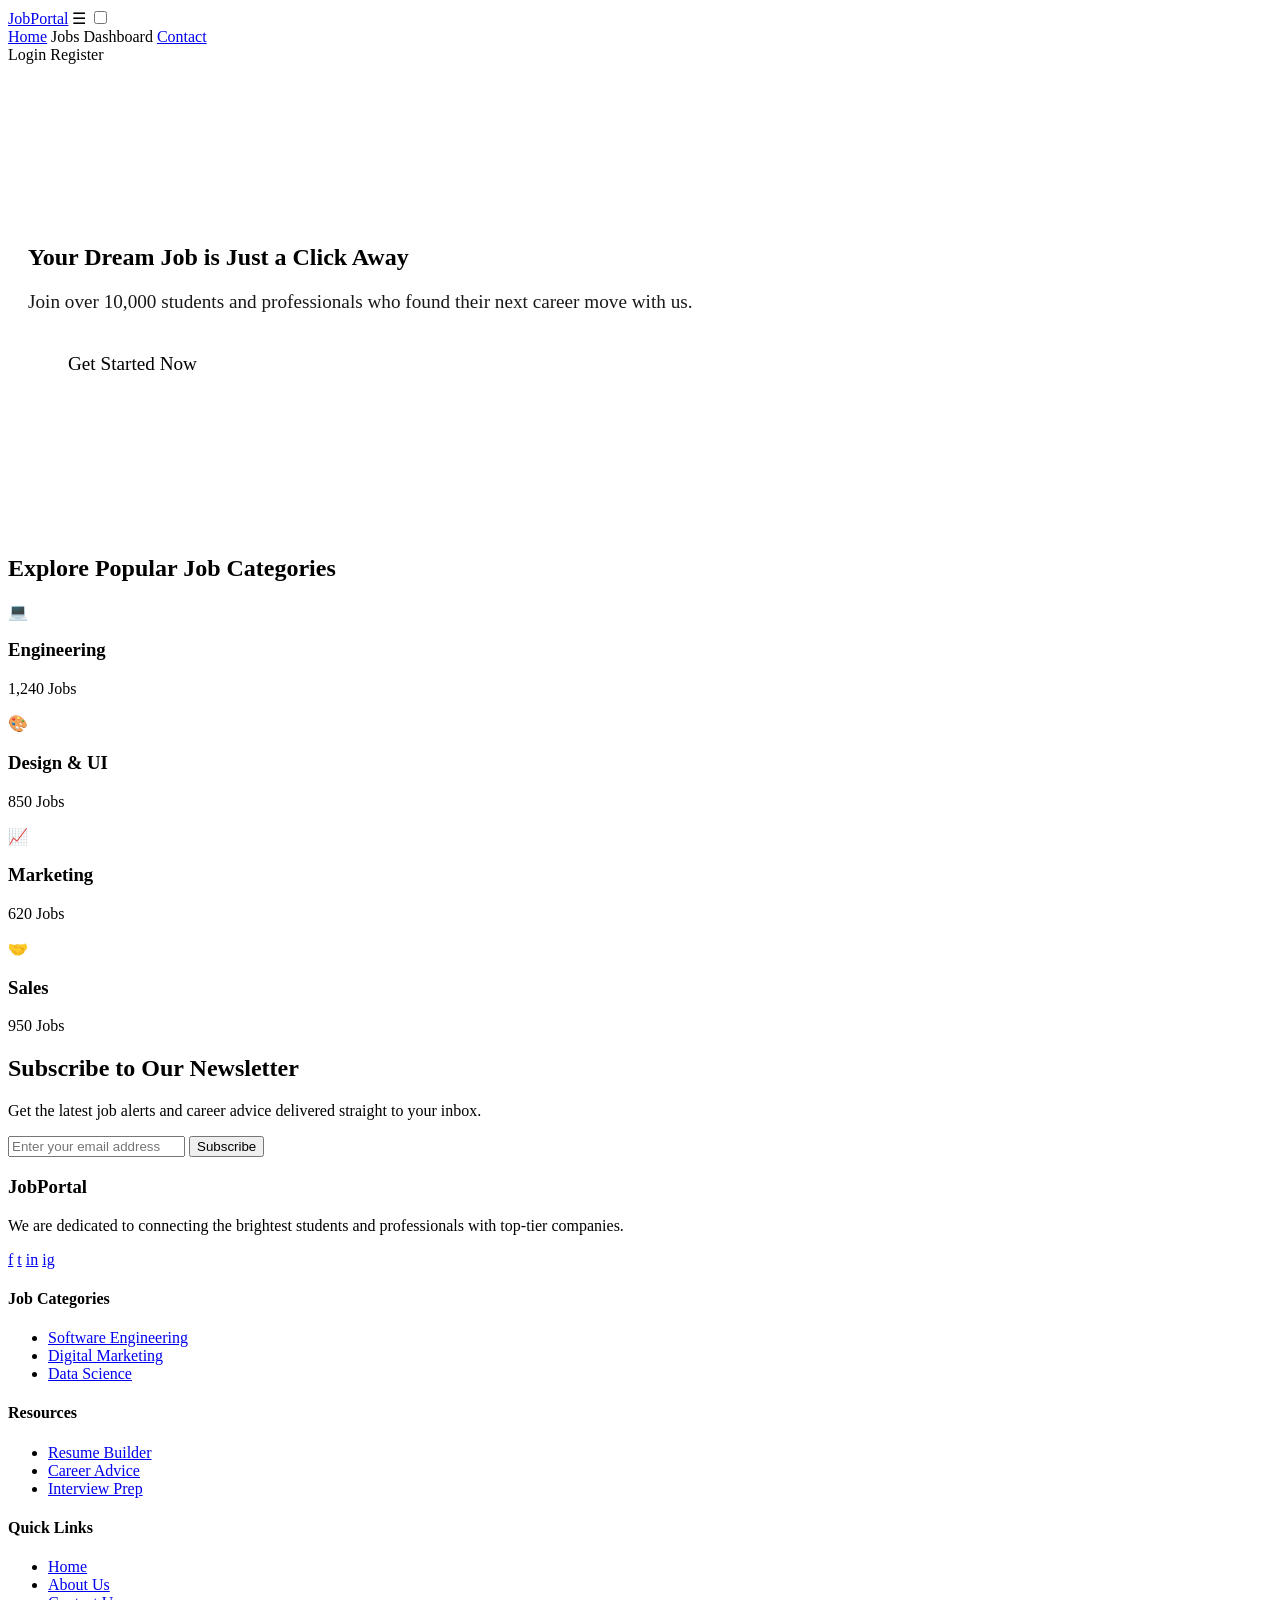
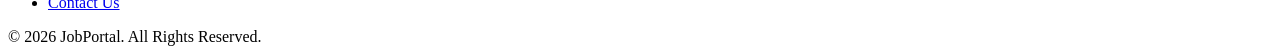
<file: src/main/resources/templates/index.html>
<!DOCTYPE html>
<html xmlns:th="http://www.thymeleaf.org">
<head>
    <title>Job Portal - Home</title>
    <link rel="stylesheet" th:href="@{/css/modern.css}">
    <meta name="viewport" content="width=device-width, initial-scale=1.0">
</head>
<body>
    <!-- NAVBAR -->
    <nav class="navbar">
        <a href="/" class="nav-logo">JobPortal</a>
        
        <label for="menu-toggle" class="menu-toggle-btn">&#9776;</label>
        <input type="checkbox" id="menu-toggle">

        <div class="nav-wrapper">
            <div class="nav-links">
                <a href="/">Home</a>
                <a th:href="@{/login}">Jobs</a>
                <a th:href="@{/student/dashboard}">Dashboard</a>
                <a href="#">Contact</a>
            </div>
            <div class="nav-buttons">
                <a th:href="@{/login}" class="btn-pill btn-login">Login</a>
                <a th:href="@{/register}" class="btn-pill btn-register">Register</a>
            </div>
        </div>
    </nav>

    <!-- HERO SECTION -->
    <section class="hero" style="padding: 160px 20px;">
        <h1>Your Dream Job is Just a <span>Click Away</span></h1>
        <p style="font-size: 1.2rem; margin-bottom: 40px; opacity: 0.9;">Join over 10,000 students and professionals who found their next career move with us.</p>
        <div>
            <a th:href="@{/login}" class="btn-pill btn-register" style="padding: 15px 40px; font-size: 1.2rem;">Get Started Now</a>
        </div>
    </section>

    <!-- JOB CATEGORIES SECTION -->
    <section class="categories-section">
        <h2>Explore Popular Job Categories</h2>
        <div class="categories-grid">
            <a th:href="@{/login}" class="category-card">
                <div class="category-icon">💻</div>
                <h3>Engineering</h3>
                <p>1,240 Jobs</p>
            </a>
            <a th:href="@{/login}" class="category-card">
                <div class="category-icon">🎨</div>
                <h3>Design & UI</h3>
                <p>850 Jobs</p>
            </a>
            <a th:href="@{/login}" class="category-card">
                <div class="category-icon">📈</div>
                <h3>Marketing</h3>
                <p>620 Jobs</p>
            </a>
            <a th:href="@{/login}" class="category-card">
                <div class="category-icon">🤝</div>
                <h3>Sales</h3>
                <p>950 Jobs</p>
            </a>
        </div>
    </section>

    <!-- NEWSLETTER SECTION -->
    <section class="newsletter">
        <h2>Subscribe to Our Newsletter</h2>
        <p>Get the latest job alerts and career advice delivered straight to your inbox.</p>
        <form class="newsletter-form" onsubmit="event.preventDefault(); alert('Successfully Subscribed!');">
            <input type="email" placeholder="Enter your email address" required>
            <button type="submit">Subscribe</button>
        </form>
    </section>

    <!-- FOOTER -->
    <footer class="footer" style="margin-top: 0;">
        <div class="footer-grid">
            <div class="footer-brand">
                <h3>JobPortal</h3>
                <p>We are dedicated to connecting the brightest students and professionals with top-tier companies.</p>
                <div class="social-icons">
                    <a href="#">f</a>
                    <a href="#">t</a>
                    <a href="#">in</a>
                    <a href="#">ig</a>
                </div>
            </div>
            
            <div class="footer-links">
                <h4>Job Categories</h4>
                <ul>
                    <li><a href="#">Software Engineering</a></li>
                    <li><a href="#">Digital Marketing</a></li>
                    <li><a href="#">Data Science</a></li>
                </ul>
            </div>
            
            <div class="footer-links">
                <h4>Resources</h4>
                <ul>
                    <li><a href="#">Resume Builder</a></li>
                    <li><a href="#">Career Advice</a></li>
                    <li><a href="#">Interview Prep</a></li>
                </ul>
            </div>
            
            <div class="footer-links">
                <h4>Quick Links</h4>
                <ul>
                    <li><a href="/">Home</a></li>
                    <li><a href="#">About Us</a></li>
                    <li><a href="#">Contact Us</a></li>
                </ul>
            </div>
        </div>
        <div class="footer-bottom">
            &copy; 2026 JobPortal. All Rights Reserved.
        </div>
    </footer>
</body>
</html>
</file>
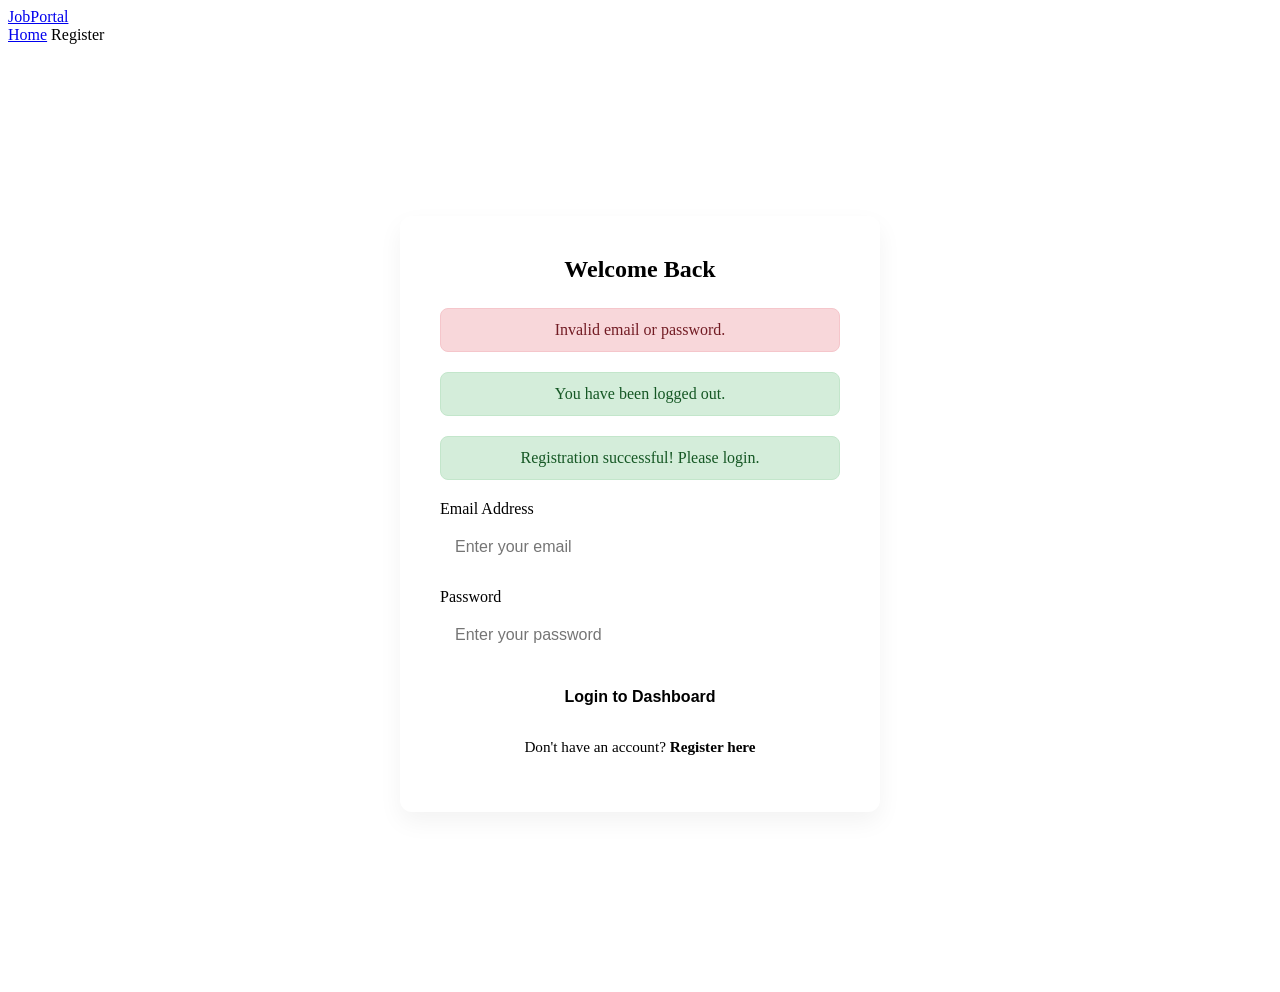
<file: src/main/resources/templates/login.html>
<!DOCTYPE html>
<html xmlns:th="http://www.thymeleaf.org">
<head>
    <title>Job Portal - Login</title>
    <link rel="stylesheet" th:href="@{/css/modern.css}">
    <meta name="viewport" content="width=device-width, initial-scale=1.0">
    <style>
        .auth-container {
            min-height: 100vh;
            display: flex;
            align-items: center;
            justify-content: center;
            background: var(--bg-light);
            padding: 20px;
        }
        .auth-card {
            background: var(--white);
            padding: 40px;
            border-radius: 12px;
            box-shadow: 0 10px 25px rgba(0,0,0,0.05);
            width: 100%;
            max-width: 400px;
            border: 1px solid var(--border-color);
        }
        .auth-card h2 {
            margin-top: 0;
            margin-bottom: 25px;
            color: var(--text-color);
            text-align: center;
        }
        .form-group {
            margin-bottom: 20px;
        }
        .form-group label {
            display: block;
            margin-bottom: 8px;
            font-weight: 500;
            color: var(--text-color);
        }
        .form-group input, .form-group select {
            width: 100%;
            padding: 12px 15px;
            border: 1px solid var(--border-color);
            border-radius: 8px;
            font-size: 1rem;
            box-sizing: border-box;
            outline: none;
            transition: border-color 0.3s;
        }
        .form-group input:focus, .form-group select:focus {
            border-color: var(--primary-color);
        }
        .auth-btn {
            width: 100%;
            padding: 12px;
            background: var(--primary-color);
            color: var(--white);
            border: none;
            border-radius: 8px;
            font-size: 1rem;
            font-weight: 600;
            cursor: pointer;
            transition: background 0.3s;
        }
        .auth-btn:hover {
            background: var(--primary-hover);
        }
        .alert {
            padding: 12px;
            border-radius: 8px;
            margin-bottom: 20px;
            text-align: center;
        }
        .alert-danger {
            background: #f8d7da;
            color: #721c24;
            border: 1px solid #f5c6cb;
        }
        .alert-success {
            background: #d4edda;
            color: #155724;
            border: 1px solid #c3e6cb;
        }
    </style>
</head>
<body>
    <!-- Simple Navbar for Auth Pages -->
    <nav class="navbar">
        <a href="/" class="nav-logo">JobPortal</a>
        <div class="nav-links">
            <a href="/">Home</a>
            <a th:href="@{/register}">Register</a>
        </div>
    </nav>

    <div class="auth-container">
        <div class="auth-card">
            <h2>Welcome Back</h2>
            
            <div th:if="${param.error}" class="alert alert-danger">
                Invalid email or password.
            </div>
            <div th:if="${param.logout}" class="alert alert-success">
                You have been logged out.
            </div>
            <div th:if="${param.success}" class="alert alert-success">
                Registration successful! Please login.
            </div>
            
            <form th:action="@{/login}" method="post">
                <div class="form-group">
                    <label>Email Address</label>
                    <input type="email" name="username" placeholder="Enter your email" required>
                </div>
                <div class="form-group">
                    <label>Password</label>
                    <input type="password" name="password" placeholder="Enter your password" required>
                </div>
                <button type="submit" class="auth-btn">Login to Dashboard</button>
            </form>
            <p style="text-align: center; margin-top: 20px; color: var(--text-muted); font-size: 0.95rem;">
                Don't have an account? <a th:href="@{/register}" style="color: var(--primary-color); text-decoration: none; font-weight: 600;">Register here</a>
            </p>
        </div>
    </div>
</body>
</html>
</file>
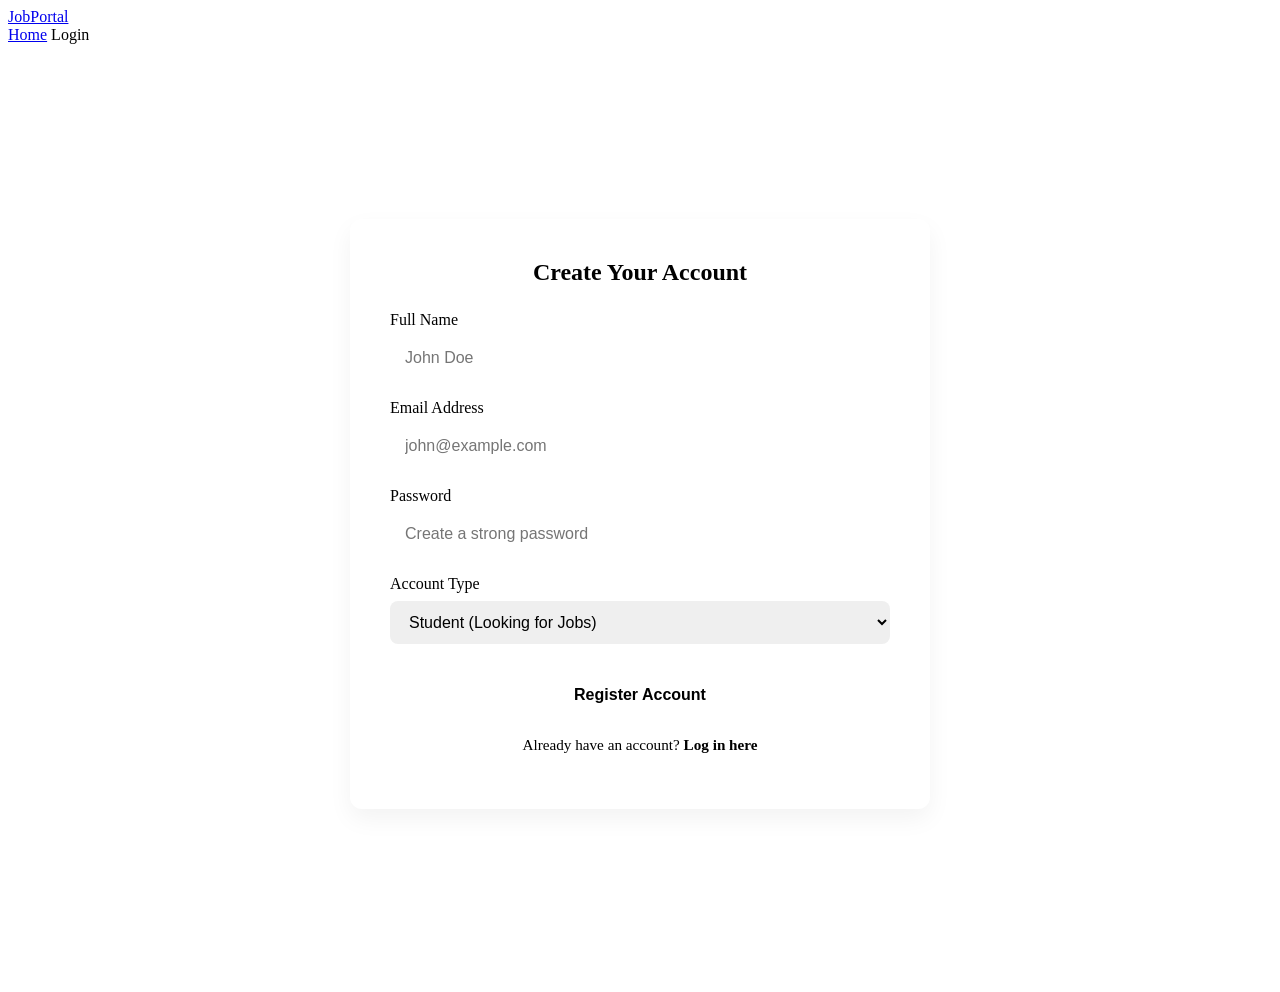
<file: src/main/resources/templates/register.html>
<!DOCTYPE html>
<html xmlns:th="http://www.thymeleaf.org">
<head>
    <title>Job Portal - Register</title>
    <link rel="stylesheet" th:href="@{/css/modern.css}">
    <meta name="viewport" content="width=device-width, initial-scale=1.0">
    <style>
        .auth-container {
            min-height: 100vh;
            display: flex;
            align-items: center;
            justify-content: center;
            background: var(--bg-light);
            padding: 20px;
        }
        .auth-card {
            background: var(--white);
            padding: 40px;
            border-radius: 12px;
            box-shadow: 0 10px 25px rgba(0,0,0,0.05);
            width: 100%;
            max-width: 500px;
            border: 1px solid var(--border-color);
        }
        .auth-card h2 {
            margin-top: 0;
            margin-bottom: 25px;
            color: var(--text-color);
            text-align: center;
        }
        .form-group {
            margin-bottom: 20px;
        }
        .form-group label {
            display: block;
            margin-bottom: 8px;
            font-weight: 500;
            color: var(--text-color);
        }
        .form-group input, .form-group select {
            width: 100%;
            padding: 12px 15px;
            border: 1px solid var(--border-color);
            border-radius: 8px;
            font-size: 1rem;
            box-sizing: border-box;
            outline: none;
            transition: border-color 0.3s;
        }
        .form-group input:focus, .form-group select:focus {
            border-color: var(--primary-color);
        }
        .auth-btn {
            width: 100%;
            padding: 12px;
            background: var(--primary-color);
            color: var(--white);
            border: none;
            border-radius: 8px;
            font-size: 1rem;
            font-weight: 600;
            cursor: pointer;
            transition: background 0.3s;
            margin-top: 10px;
        }
        .auth-btn:hover {
            background: var(--primary-hover);
        }
    </style>
</head>
<body>
    <!-- Simple Navbar for Auth Pages -->
    <nav class="navbar">
        <a href="/" class="nav-logo">JobPortal</a>
        <div class="nav-links">
            <a href="/">Home</a>
            <a th:href="@{/login}">Login</a>
        </div>
    </nav>

    <div class="auth-container">
        <div class="auth-card">
            <h2>Create Your Account</h2>
            
            <form th:action="@{/register}" th:object="${user}" method="post">
                <div class="form-group">
                    <label>Full Name</label>
                    <input type="text" th:field="*{name}" placeholder="John Doe" required>
                </div>
                <div class="form-group">
                    <label>Email Address</label>
                    <input type="email" th:field="*{email}" placeholder="john@example.com" required>
                </div>
                <div class="form-group">
                    <label>Password</label>
                    <input type="password" th:field="*{password}" placeholder="Create a strong password" required>
                </div>
                <div class="form-group">
                    <label>Account Type</label>
                    <select th:field="*{role}" required>
                        <option value="ROLE_STUDENT">Student (Looking for Jobs)</option>
                        <option value="ROLE_EMPLOYER">Employer (Hiring Talent)</option>
                        <option value="ROLE_ADMIN">Administrator</option>
                    </select>
                </div>
                <button type="submit" class="auth-btn">Register Account</button>
            </form>
            <p style="text-align: center; margin-top: 20px; color: var(--text-muted); font-size: 0.95rem;">
                Already have an account? <a th:href="@{/login}" style="color: var(--primary-color); text-decoration: none; font-weight: 600;">Log in here</a>
            </p>
        </div>
    </div>
</body>
</html>
</file>
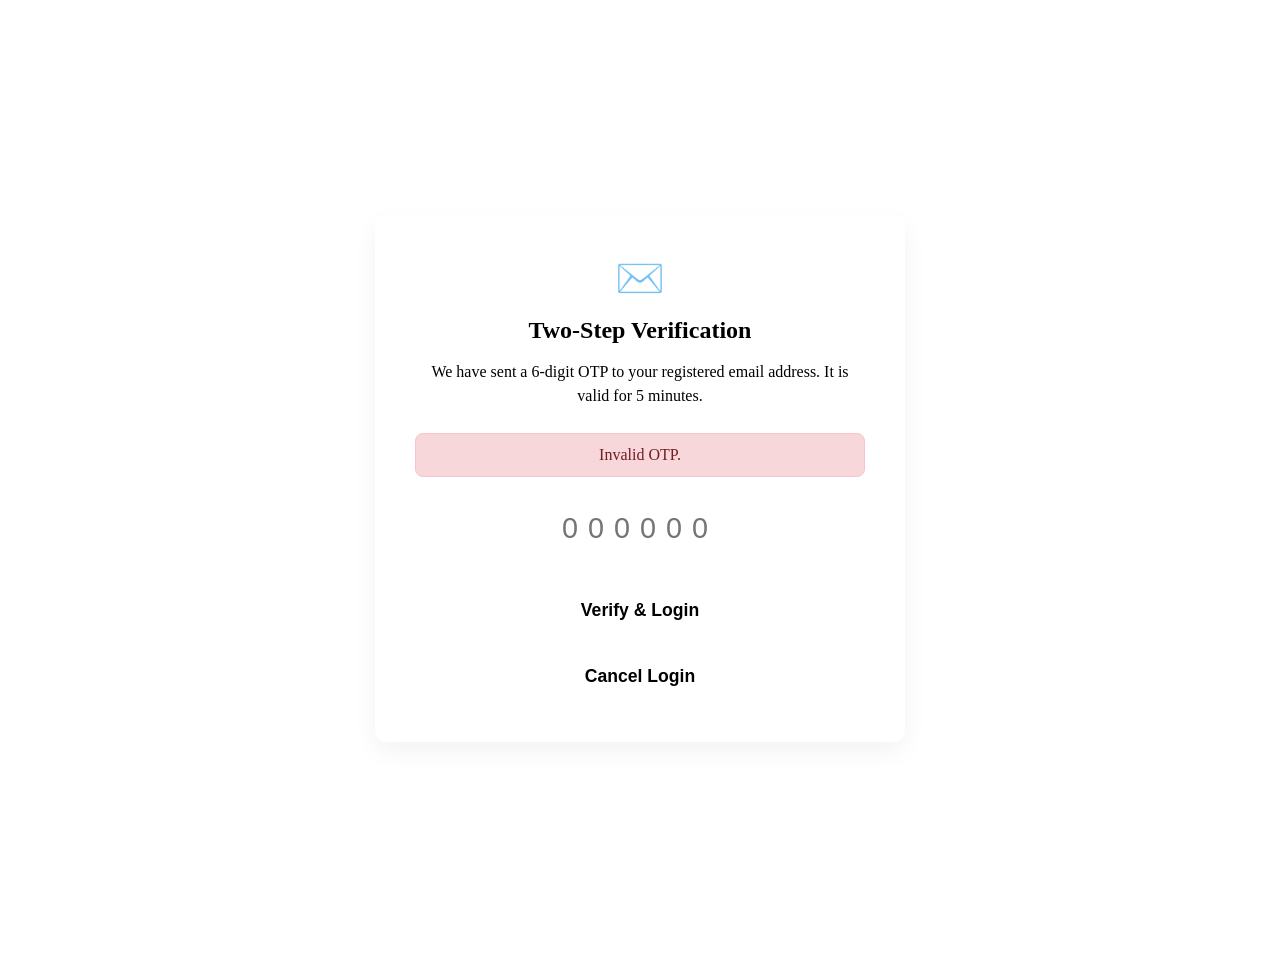
<file: src/main/resources/templates/verify-otp.html>
<!DOCTYPE html>
<html xmlns:th="http://www.thymeleaf.org">
<head>
    <title>Job Portal - Verify OTP</title>
    <link rel="stylesheet" th:href="@{/css/modern.css}">
    <meta name="viewport" content="width=device-width, initial-scale=1.0">
    <style>
        .auth-container {
            min-height: 100vh;
            display: flex;
            align-items: center;
            justify-content: center;
            background: var(--bg-light);
            padding: 20px;
        }
        .auth-card {
            background: var(--white);
            padding: 40px;
            border-radius: 12px;
            box-shadow: 0 10px 25px rgba(0,0,0,0.05);
            width: 100%;
            max-width: 450px;
            border: 1px solid var(--border-color);
            text-align: center;
        }
        .auth-card h2 {
            margin-top: 0;
            margin-bottom: 15px;
            color: var(--text-color);
        }
        .auth-card p {
            color: var(--text-muted);
            margin-bottom: 25px;
            line-height: 1.5;
        }
        .form-group {
            margin-bottom: 25px;
            text-align: left;
        }
        .form-group label {
            display: block;
            margin-bottom: 8px;
            font-weight: 500;
            color: var(--text-color);
        }
        .form-group input {
            width: 100%;
            padding: 15px;
            border: 1px solid var(--border-color);
            border-radius: 8px;
            font-size: 1.8rem;
            letter-spacing: 10px;
            text-align: center;
            box-sizing: border-box;
            outline: none;
            transition: border-color 0.3s;
        }
        .form-group input:focus {
            border-color: var(--primary-color);
        }
        .auth-btn {
            width: 100%;
            padding: 15px;
            background: var(--primary-color);
            color: var(--white);
            border: none;
            border-radius: 8px;
            font-size: 1.1rem;
            font-weight: 600;
            cursor: pointer;
            transition: background 0.3s;
        }
        .auth-btn:hover {
            background: var(--primary-hover);
        }
        .cancel-btn {
            background: transparent;
            color: var(--text-muted);
            border: 1px solid var(--border-color);
            margin-top: 15px;
        }
        .cancel-btn:hover {
            background: var(--bg-light);
            color: var(--text-color);
        }
        .alert {
            padding: 12px;
            border-radius: 8px;
            margin-bottom: 20px;
            text-align: center;
        }
        .alert-danger {
            background: #f8d7da;
            color: #721c24;
            border: 1px solid #f5c6cb;
        }
    </style>
</head>
<body>
    <div class="auth-container">
        <div class="auth-card">
            <div style="font-size: 40px; margin-bottom: 15px;">✉️</div>
            <h2>Two-Step Verification</h2>
            <p>
                We have sent a 6-digit OTP to your registered email address. It is valid for 5 minutes.
            </p>

            <div th:if="${error}" class="alert alert-danger" th:text="${error}">
                Invalid OTP.
            </div>

            <form th:action="@{/verify-otp}" method="post">
                <div class="form-group">
                    <input type="text" name="otp" required maxlength="6" pattern="\d{6}" placeholder="000000">
                </div>
                <button type="submit" class="auth-btn">Verify & Login</button>
            </form>
            
            <form th:action="@{/logout}" method="post">
                <button type="submit" class="auth-btn cancel-btn">Cancel Login</button>
            </form>
        </div>
    </div>
</body>
</html>
</file>
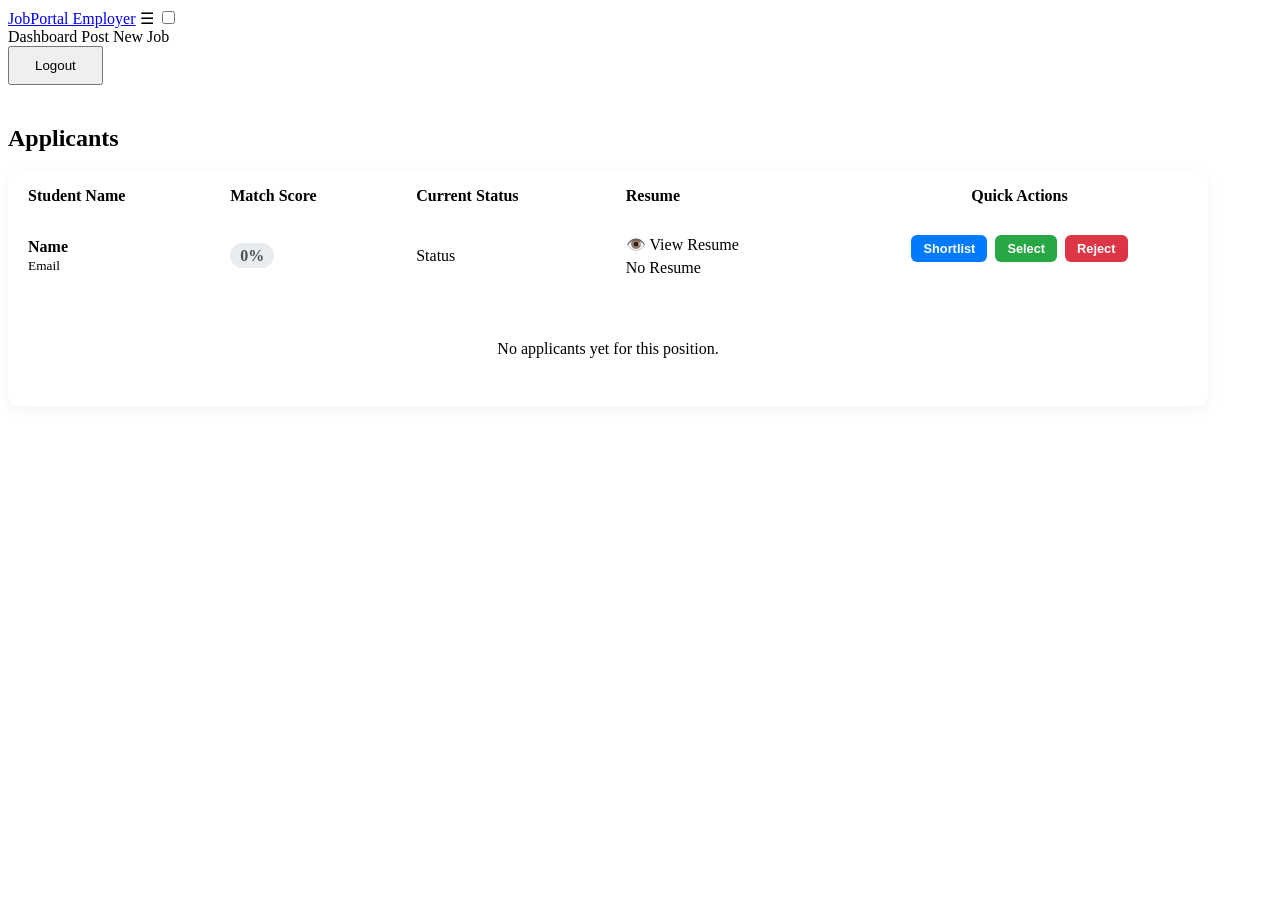
<file: src/main/resources/templates/employer/applicants.html>
<!DOCTYPE html>
<html xmlns:th="http://www.thymeleaf.org">
<head>
    <title>Job Applicants - Job Portal</title>
    <link rel="stylesheet" th:href="@{/css/modern.css}">
    <meta name="viewport" content="width=device-width, initial-scale=1.0">
    <style>
        .table-container {
            background: var(--white);
            border-radius: 12px;
            box-shadow: 0 4px 15px rgba(0,0,0,0.05);
            border: 1px solid var(--border-color);
            overflow: hidden;
            margin-top: 20px;
        }
        table {
            width: 100%;
            border-collapse: collapse;
        }
        th, td {
            padding: 15px 20px;
            text-align: left;
            border-bottom: 1px solid var(--border-color);
        }
        th {
            background-color: var(--bg-light);
            font-weight: 600;
            color: var(--text-color);
        }
        tr:hover {
            background-color: rgba(40, 167, 69, 0.03);
        }
        .status-badge {
            padding: 5px 10px;
            border-radius: 20px;
            font-size: 0.85rem;
            font-weight: 600;
        }
        .status-applied { background: #e2e3e5; color: #383d41; }
        .status-shortlisted { background: #d4edda; color: #155724; }
        .status-rejected { background: #f8d7da; color: #721c24; }
        .btn-status {
            padding: 6px 12px;
            border-radius: 6px;
            border: none;
            cursor: pointer;
            font-weight: 600;
            font-size: 0.8rem;
            transition: all 0.2s;
        }
        .btn-shortlist { background-color: #007bff; color: white; }
        .btn-shortlist:hover { background-color: #0069d9; transform: scale(1.05); }
        .btn-select { background-color: #28a745; color: white; }
        .btn-select:hover { background-color: #218838; transform: scale(1.05); }
        .btn-reject { background-color: #dc3545; color: white; }
        .btn-reject:hover { background-color: #c82333; transform: scale(1.05); }
        
        .match-score-pill {
            padding: 4px 10px;
            border-radius: 20px;
            font-weight: 700;
            background: #e9ecef;
            color: #495057;
        }
        .status-selected { background: #28a745; color: white; }
    </style>
</head>
<body>
    <!-- NAVBAR -->
    <nav class="navbar">
        <a href="/" class="nav-logo">JobPortal Employer</a>
        <label for="menu-toggle" class="menu-toggle-btn">&#9776;</label>
        <input type="checkbox" id="menu-toggle">

        <div class="nav-wrapper">
            <div class="nav-links">
                <a th:href="@{/employer/dashboard}">Dashboard</a>
                <a th:href="@{/employer/jobs/new}">Post New Job</a>
            </div>
            <div class="nav-buttons">
                <form th:action="@{/logout}" method="post" style="display: inline;">
                    <button type="submit" class="btn-pill btn-login" style="padding: 10px 25px;">Logout</button>
                </form>
            </div>
        </div>
    </nav>

    <div class="container" style="max-width: 1200px; margin-top: 40px;">
        <h2 class="section-title" th:text="'Applicants for ' + ${job.title}">Applicants</h2>
        
        <div class="table-container">
            <table>
                <thead>
                    <tr>
                        <th>Student Name</th>
                        <th>Match Score</th>
                        <th>Current Status</th>
                        <th>Resume</th>
                        <th style="text-align: center;">Quick Actions</th>
                    </tr>
                </thead>
                <tbody>
                    <tr th:each="app : ${applications}">
                        <td>
                            <div style="font-weight: 600;" th:text="${app.student != null ? app.student.name : 'N/A'}">Name</div>
                            <small style="color: var(--text-muted);" th:text="${app.student != null ? app.student.email : 'N/A'}">Email</small>
                        </td>
                        <td>
                            <span class="match-score-pill" th:text="${matchScores != null and matchScores.containsKey(app.id) ? matchScores[app.id] : 0} + '%'">0%</span>
                        </td>
                        <td>
                            <span th:text="${app.applicationStatus != null ? app.applicationStatus : 'APPLIED'}" 
                                  th:class="'status-badge ' + (${app.applicationStatus == 'APPLIED' ? 'status-applied' : (app.applicationStatus == 'SHORTLISTED' ? 'status-shortlisted' : (app.applicationStatus == 'SELECTED' ? 'status-selected' : 'status-rejected'))})">
                                Status
                            </span>
                        </td>
                        <td>
                            <div th:if="${app.student != null and app.student.resumePath != null}" style="display: flex; flex-direction: column; gap: 5px;">
                                <a th:href="@{'/uploads/' + ${app.student.resumePath}}" target="_blank" style="color: var(--primary-color); font-weight: 500; text-decoration: none;">
                                    👁️ View Resume
                                </a>
                                <small style="color: var(--text-muted); font-size: 0.7rem;" th:text="${app.student.resumePath}"></small>
                            </div>
                            <span th:unless="${app.student != null and app.student.resumePath != null}" style="color: var(--text-muted);">No Resume</span>
                        </td>
                        <td style="display: flex; gap: 8px; justify-content: center; align-items: center;">
                            <form th:action="@{/employer/applications/update-status}" method="post">
                                <input type="hidden" name="applicationId" th:value="${app.id}">
                                <input type="hidden" name="jobId" th:value="${job.id}">
                                <input type="hidden" name="status" value="SHORTLISTED">
                                <button type="submit" class="btn-status btn-shortlist" title="Shortlist">Shortlist</button>
                            </form>
                            <form th:action="@{/employer/applications/update-status}" method="post">
                                <input type="hidden" name="applicationId" th:value="${app.id}">
                                <input type="hidden" name="jobId" th:value="${job.id}">
                                <input type="hidden" name="status" value="SELECTED">
                                <button type="submit" class="btn-status btn-select" title="Select">Select</button>
                            </form>
                            <form th:action="@{/employer/applications/update-status}" method="post">
                                <input type="hidden" name="applicationId" th:value="${app.id}">
                                <input type="hidden" name="jobId" th:value="${job.id}">
                                <input type="hidden" name="status" value="REJECTED">
                                <button type="submit" class="btn-status btn-reject" title="Reject">Reject</button>
                            </form>
                        </td>
                    </tr>
                    <tr th:if="${#lists.isEmpty(applications)}">
                        <td colspan="5" style="text-align: center; padding: 3rem; color: var(--text-muted);">No applicants yet for this position.</td>
                    </tr>
                </tbody>
            </table>
        </div>
    </div>
</body>
</html>
</file>
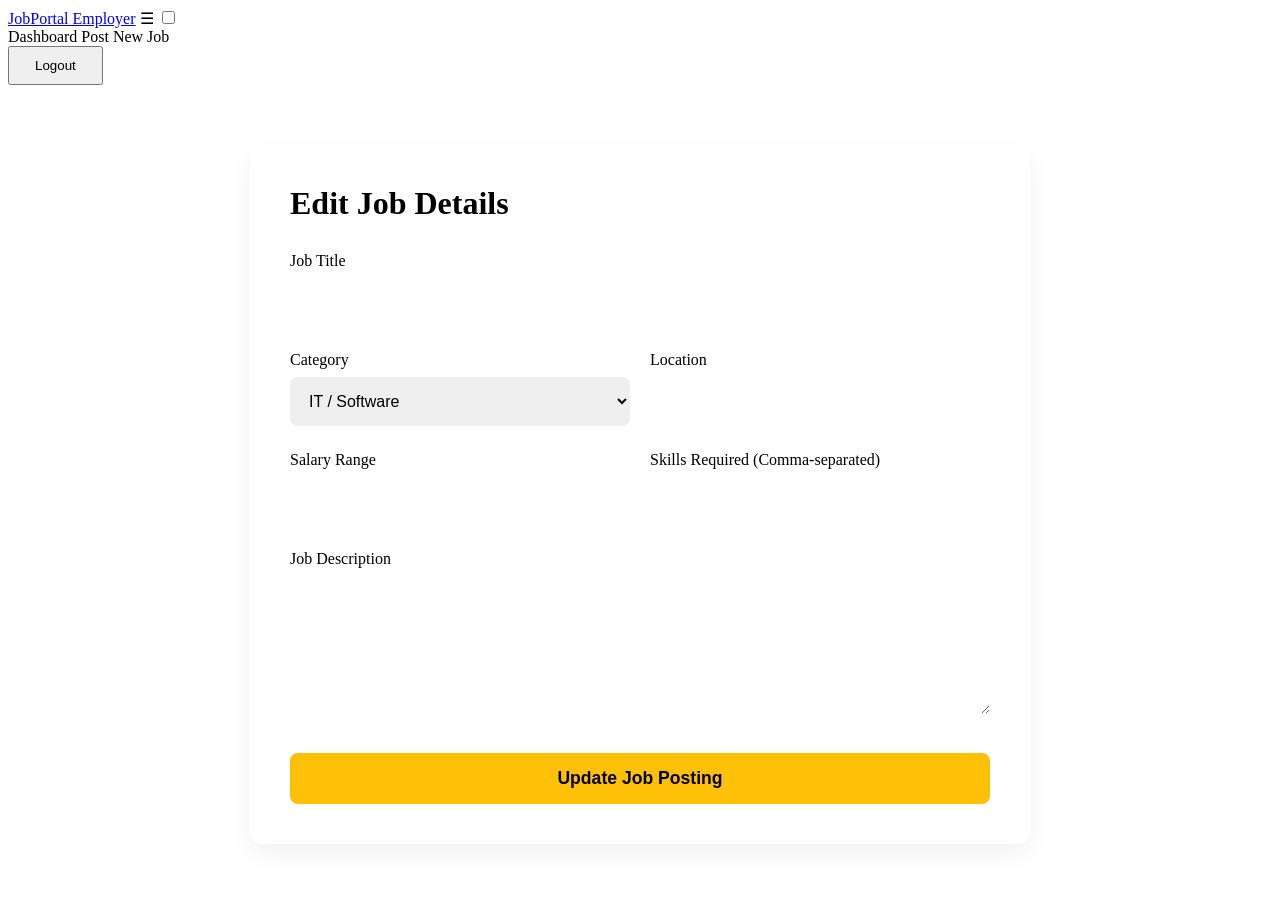
<file: src/main/resources/templates/employer/edit-job.html>
<!DOCTYPE html>
<html xmlns:th="http://www.thymeleaf.org">
<head>
    <title>Edit Job - Job Portal</title>
    <link rel="stylesheet" th:href="@{/css/modern.css}">
    <meta name="viewport" content="width=device-width, initial-scale=1.0">
    <style>
        .form-container {
            max-width: 700px;
            margin: 60px auto;
            background: var(--white);
            padding: 40px;
            border-radius: 12px;
            box-shadow: 0 10px 25px rgba(0,0,0,0.05);
            border: 1px solid var(--border-color);
        }
        .form-group {
            margin-bottom: 25px;
        }
        .form-group label {
            display: block;
            margin-bottom: 8px;
            font-weight: 500;
            color: var(--text-color);
        }
        .form-group input, .form-group select, .form-group textarea {
            width: 100%;
            padding: 15px;
            border: 1px solid var(--border-color);
            border-radius: 8px;
            font-size: 1rem;
            font-family: 'Inter', sans-serif;
            box-sizing: border-box;
            outline: none;
            transition: border-color 0.3s;
        }
        .form-group input:focus, .form-group select:focus, .form-group textarea:focus {
            border-color: #ffc107; /* Warning color for edit */
        }
        .btn-submit {
            background: #ffc107;
            color: #000;
            border: none;
            padding: 15px 30px;
            font-size: 1.1rem;
            font-weight: 600;
            border-radius: 8px;
            cursor: pointer;
            transition: background 0.3s ease;
            width: 100%;
            margin-top: 10px;
        }
        .btn-submit:hover {
            background: #e0a800;
        }
    </style>
</head>
<body>
    <!-- NAVBAR -->
    <nav class="navbar">
        <a href="/" class="nav-logo">JobPortal Employer</a>
        <label for="menu-toggle" class="menu-toggle-btn">&#9776;</label>
        <input type="checkbox" id="menu-toggle">

        <div class="nav-wrapper">
            <div class="nav-links">
                <a th:href="@{/employer/dashboard}">Dashboard</a>
                <a th:href="@{/employer/jobs/new}">Post New Job</a>
            </div>
            <div class="nav-buttons">
                <form th:action="@{/logout}" method="post" style="display: inline;">
                    <button type="submit" class="btn-pill btn-login" style="padding: 10px 25px;">Logout</button>
                </form>
            </div>
        </div>
    </nav>

    <!-- MAIN CONTENT -->
    <div class="form-container">
        <h2 style="margin-top: 0; margin-bottom: 30px; font-size: 2rem;">Edit Job Details</h2>
        
        <form th:action="@{'/employer/jobs/update/' + ${job.id}}" th:object="${job}" method="post">
            <div class="form-group">
                <label>Job Title</label>
                <input type="text" th:field="*{title}" required>
            </div>
            
            <div style="display: grid; grid-template-columns: 1fr 1fr; gap: 20px;">
                <div class="form-group">
                    <label>Category</label>
                    <select th:field="*{category}">
                        <option value="IT">IT / Software</option>
                        <option value="Marketing">Marketing</option>
                        <option value="Finance">Finance</option>
                        <option value="Design">Design</option>
                        <option value="Other">Other</option>
                    </select>
                </div>
                <div class="form-group">
                    <label>Location</label>
                    <input type="text" th:field="*{location}" required>
                </div>
            </div>
            
            <div style="display: grid; grid-template-columns: 1fr 1fr; gap: 20px;">
                <div class="form-group">
                    <label>Salary Range</label>
                    <input type="text" th:field="*{salary}" required>
                </div>
                <div class="form-group">
                    <label>Skills Required (Comma-separated)</label>
                    <input type="text" th:field="*{skillsRequired}" required>
                </div>
            </div>
            
            <div class="form-group">
                <label>Job Description</label>
                <textarea th:field="*{description}" rows="6" required></textarea>
            </div>
            
            <button type="submit" class="btn-submit">Update Job Posting</button>
        </form>
    </div>
</body>
</html>
</file>
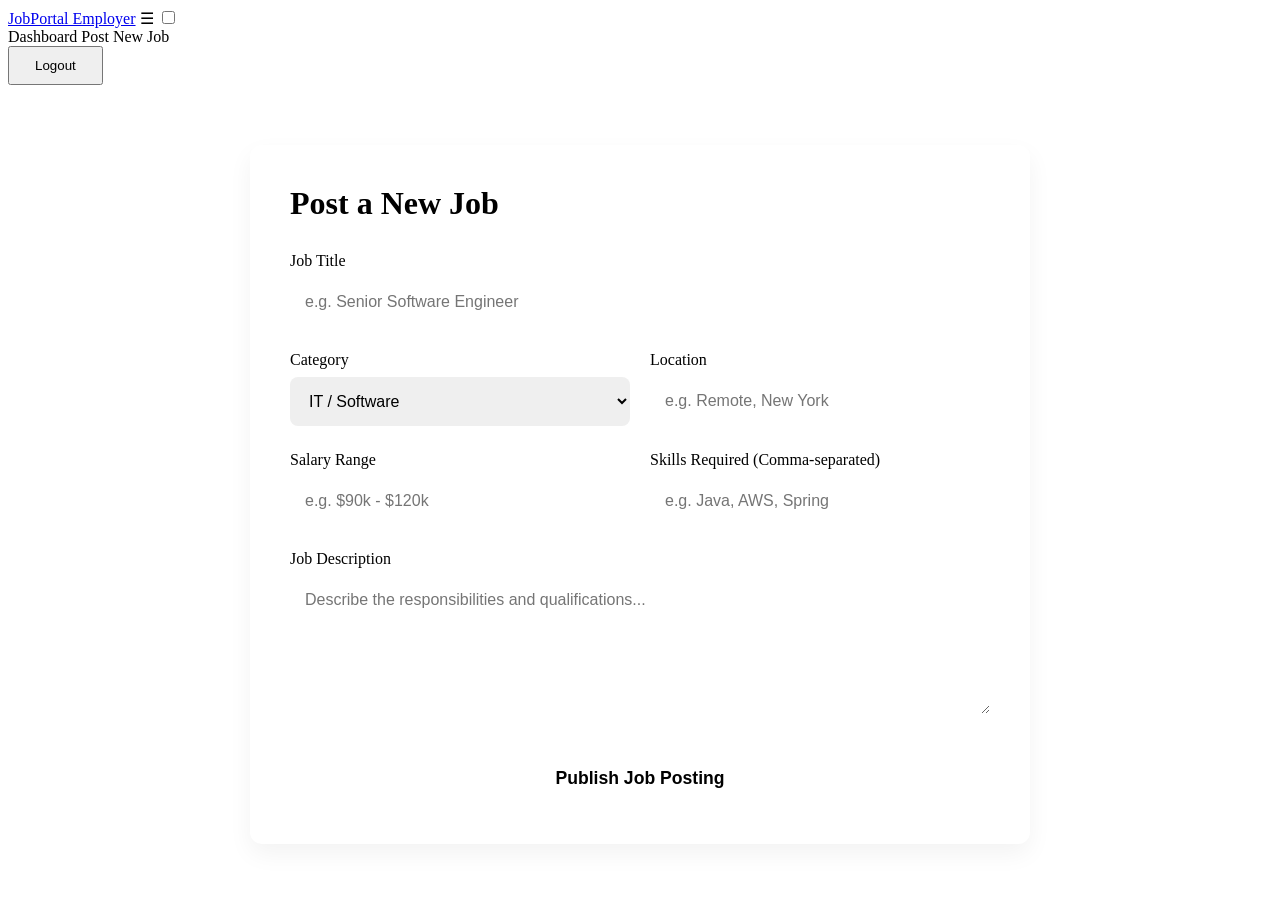
<file: src/main/resources/templates/employer/post-job.html>
<!DOCTYPE html>
<html xmlns:th="http://www.thymeleaf.org">
<head>
    <title>Post New Job - Job Portal</title>
    <link rel="stylesheet" th:href="@{/css/modern.css}">
    <meta name="viewport" content="width=device-width, initial-scale=1.0">
    <style>
        .form-container {
            max-width: 700px;
            margin: 60px auto;
            background: var(--white);
            padding: 40px;
            border-radius: 12px;
            box-shadow: 0 10px 25px rgba(0,0,0,0.05);
            border: 1px solid var(--border-color);
        }
        .form-group {
            margin-bottom: 25px;
        }
        .form-group label {
            display: block;
            margin-bottom: 8px;
            font-weight: 500;
            color: var(--text-color);
        }
        .form-group input, .form-group select, .form-group textarea {
            width: 100%;
            padding: 15px;
            border: 1px solid var(--border-color);
            border-radius: 8px;
            font-size: 1rem;
            font-family: 'Inter', sans-serif;
            box-sizing: border-box;
            outline: none;
            transition: border-color 0.3s;
        }
        .form-group input:focus, .form-group select:focus, .form-group textarea:focus {
            border-color: var(--primary-color);
        }
        .btn-submit {
            background: var(--primary-color);
            color: var(--white);
            border: none;
            padding: 15px 30px;
            font-size: 1.1rem;
            font-weight: 600;
            border-radius: 8px;
            cursor: pointer;
            transition: background 0.3s ease;
            width: 100%;
            margin-top: 10px;
        }
        .btn-submit:hover {
            background: var(--primary-hover);
        }
    </style>
</head>
<body>
    <!-- NAVBAR -->
    <nav class="navbar">
        <a href="/" class="nav-logo">JobPortal Employer</a>
        <label for="menu-toggle" class="menu-toggle-btn">&#9776;</label>
        <input type="checkbox" id="menu-toggle">

        <div class="nav-wrapper">
            <div class="nav-links">
                <a th:href="@{/employer/dashboard}">Dashboard</a>
                <a th:href="@{/employer/jobs/new}" style="color: var(--primary-color);">Post New Job</a>
            </div>
            <div class="nav-buttons">
                <form th:action="@{/logout}" method="post" style="display: inline;">
                    <button type="submit" class="btn-pill btn-login" style="padding: 10px 25px;">Logout</button>
                </form>
            </div>
        </div>
    </nav>

    <!-- MAIN CONTENT -->
    <div class="form-container">
        <h2 style="margin-top: 0; margin-bottom: 30px; font-size: 2rem;">Post a New Job</h2>
        
        <form th:action="@{/employer/jobs/post}" th:object="${job}" method="post">
            <div class="form-group">
                <label>Job Title</label>
                <input type="text" th:field="*{title}" placeholder="e.g. Senior Software Engineer" required>
            </div>
            
            <div style="display: grid; grid-template-columns: 1fr 1fr; gap: 20px;">
                <div class="form-group">
                    <label>Category</label>
                    <select th:field="*{category}">
                        <option value="IT">IT / Software</option>
                        <option value="Marketing">Marketing</option>
                        <option value="Finance">Finance</option>
                        <option value="Design">Design</option>
                        <option value="Other">Other</option>
                    </select>
                </div>
                <div class="form-group">
                    <label>Location</label>
                    <input type="text" th:field="*{location}" placeholder="e.g. Remote, New York" required>
                </div>
            </div>
            
            <div style="display: grid; grid-template-columns: 1fr 1fr; gap: 20px;">
                <div class="form-group">
                    <label>Salary Range</label>
                    <input type="text" th:field="*{salary}" placeholder="e.g. $90k - $120k" required>
                </div>
                <div class="form-group">
                    <label>Skills Required (Comma-separated)</label>
                    <input type="text" th:field="*{skillsRequired}" placeholder="e.g. Java, AWS, Spring" required>
                </div>
            </div>
            
            <div class="form-group">
                <label>Job Description</label>
                <textarea th:field="*{description}" rows="6" placeholder="Describe the responsibilities and qualifications..." required></textarea>
            </div>
            
            <button type="submit" class="btn-submit">Publish Job Posting</button>
        </form>
    </div>
</body>
</html>
</file>
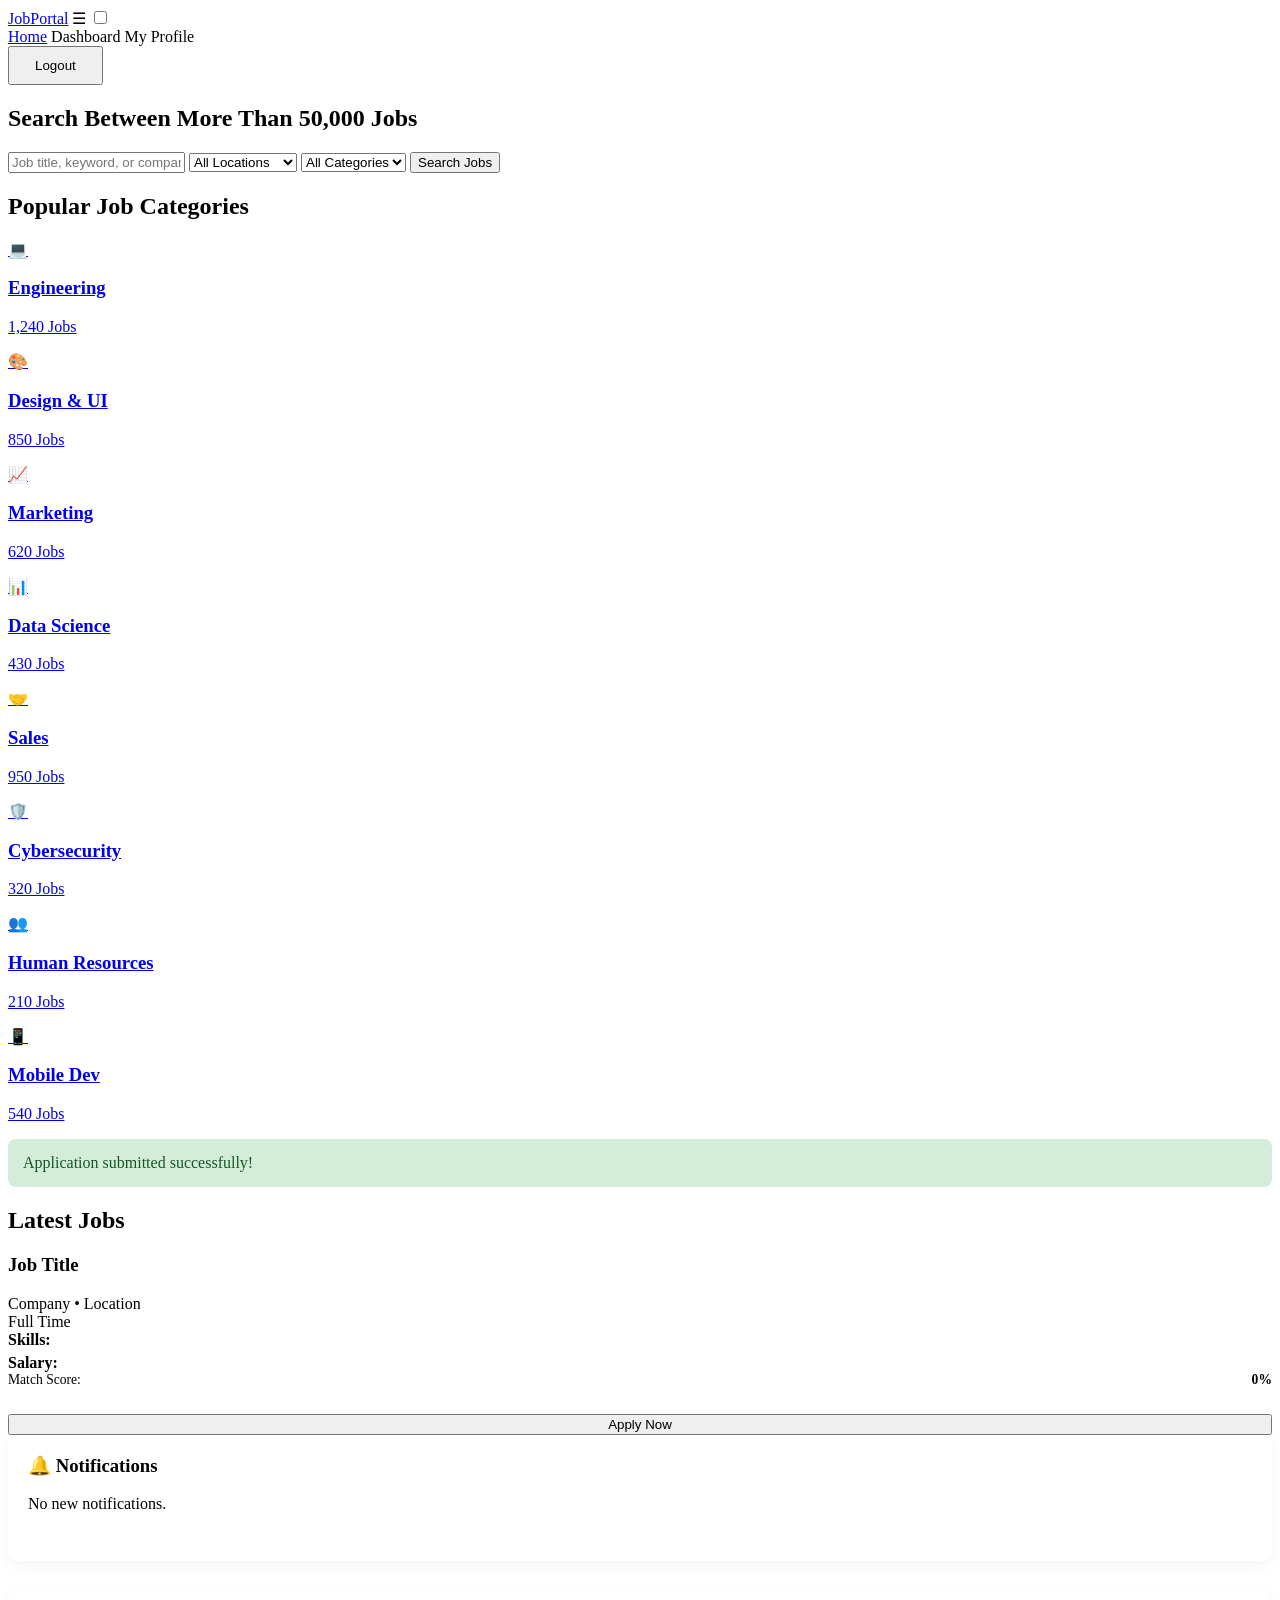
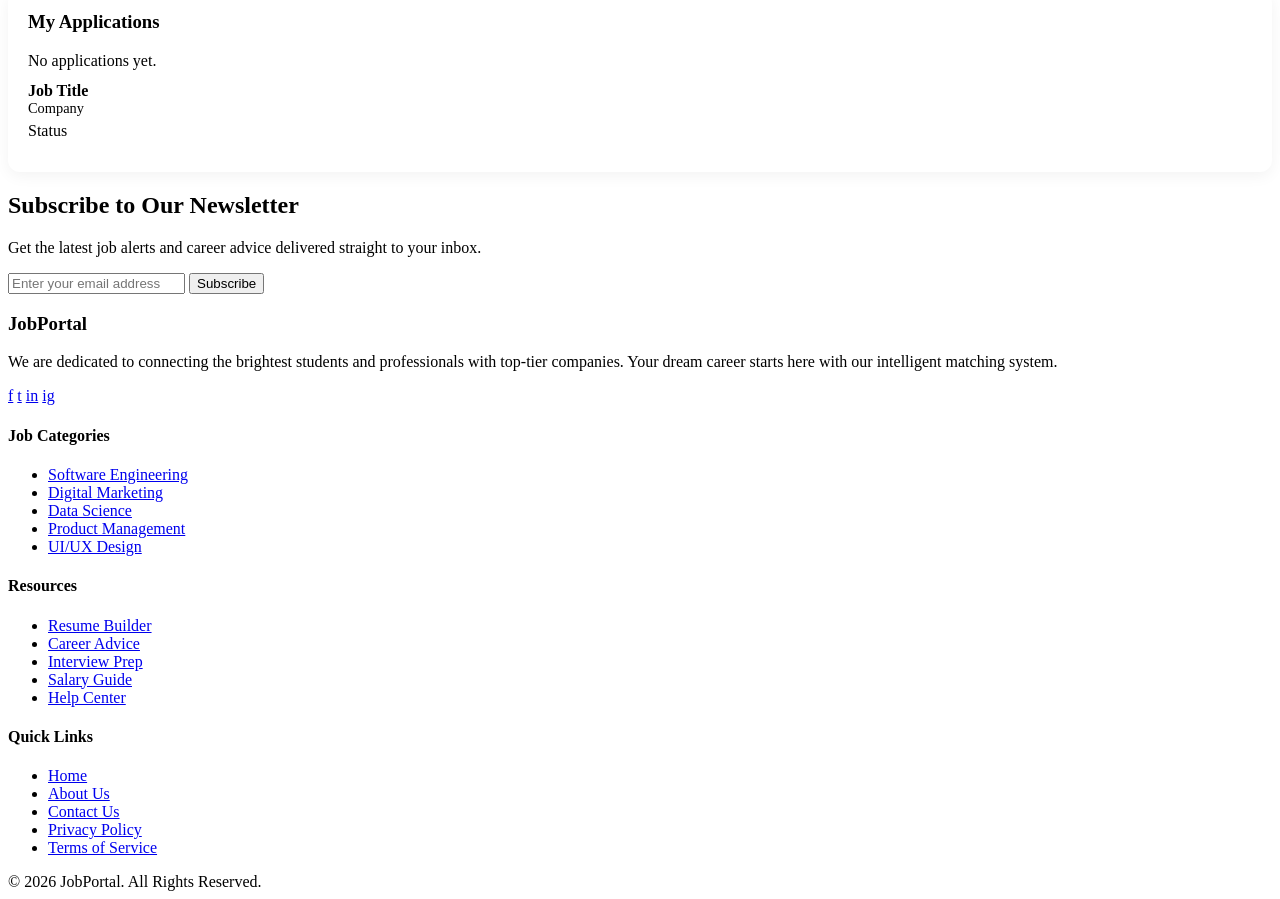
<file: src/main/resources/templates/student/dashboard.html>
<!DOCTYPE html>
<html xmlns:th="http://www.thymeleaf.org">
<head>
    <title>Job Portal - Dashboard</title>
    <link rel="stylesheet" th:href="@{/css/modern.css}">
    <!-- Add viewport for responsive design -->
    <meta name="viewport" content="width=device-width, initial-scale=1.0">
</head>
<body>
    <!-- 1. NAVBAR -->
    <nav class="navbar">
        <a href="/" class="nav-logo">JobPortal</a>
        
        <!-- Hamburger Menu Toggle (CSS Only) -->
        <label for="menu-toggle" class="menu-toggle-btn">&#9776;</label>
        <input type="checkbox" id="menu-toggle">

        <!-- Nav Wrapper for Mobile Collapse -->
        <div class="nav-wrapper">
            <div class="nav-links">
                <a href="/">Home</a>
                <a th:href="@{/student/dashboard}">Dashboard</a>
                <a th:href="@{/student/profile}">My Profile</a>
            </div>
            <div class="nav-buttons">
                <form th:action="@{/logout}" method="post" style="display: inline;">
                    <button type="submit" class="btn-pill btn-login" style="padding: 10px 25px;">Logout</button>
                </form>
            </div>
        </div>
    </nav>

    <!-- 2. HERO SECTION WITH IMPROVED SEARCH BAR -->
    <section class="hero">
        <h1>Search Between More Than <span>50,000</span> Jobs</h1>
        
        <!-- Search bar with existing backend route -->
        <form th:action="@{/student/jobs/search}" method="get" class="search-box">
            <input type="text" name="query" placeholder="Job title, keyword, or company...">
            <select name="location">
                <option value="">All Locations</option>
                <option value="Remote">Remote</option>
                <option value="New York">New York</option>
                <option value="San Francisco">San Francisco</option>
                <option value="London">London</option>
            </select>
            <select name="category">
                <option value="">All Categories</option>
                <option value="Engineering">Engineering</option>
                <option value="Design">Design</option>
                <option value="Marketing">Marketing</option>
                <option value="Sales">Sales</option>
            </select>
            <button type="submit">Search Jobs</button>
        </form>
    </section>

    <!-- 3. JOB CATEGORIES SECTION -->
    <section class="categories-section">
        <h2>Popular Job Categories</h2>
        <div class="categories-grid">
            <a href="#" class="category-card">
                <div class="category-icon">💻</div>
                <h3>Engineering</h3>
                <p>1,240 Jobs</p>
            </a>
            <a href="#" class="category-card">
                <div class="category-icon">🎨</div>
                <h3>Design & UI</h3>
                <p>850 Jobs</p>
            </a>
            <a href="#" class="category-card">
                <div class="category-icon">📈</div>
                <h3>Marketing</h3>
                <p>620 Jobs</p>
            </a>
            <a href="#" class="category-card">
                <div class="category-icon">📊</div>
                <h3>Data Science</h3>
                <p>430 Jobs</p>
            </a>
            <a href="#" class="category-card">
                <div class="category-icon">🤝</div>
                <h3>Sales</h3>
                <p>950 Jobs</p>
            </a>
            <a href="#" class="category-card">
                <div class="category-icon">🛡️</div>
                <h3>Cybersecurity</h3>
                <p>320 Jobs</p>
            </a>
            <a href="#" class="category-card">
                <div class="category-icon">👥</div>
                <h3>Human Resources</h3>
                <p>210 Jobs</p>
            </a>
            <a href="#" class="category-card">
                <div class="category-icon">📱</div>
                <h3>Mobile Dev</h3>
                <p>540 Jobs</p>
            </a>
        </div>
    </section>

    <!-- MAIN DASHBOARD CONTENT -->
    <div class="container">
        
        <div th:if="${param.applied}" style="background: #d4edda; color: #155724; padding: 15px; border-radius: 8px; margin-bottom: 20px;">
            Application submitted successfully!
        </div>

        <div class="dashboard-layout">
            
            <!-- Left Column: Job Cards Grid -->
            <div>
                <h2 class="section-title">Latest Jobs</h2>
                
                <div class="job-grid">
                    <div th:each="job : ${jobs}" class="job-card">
                        <h3 class="job-title" th:text="${job.title}">Job Title</h3>
                        <div class="job-company" th:text="${job.postedByEmployer.name} + ' • ' + ${job.location}">Company • Location</div>
                        
                        <div>
                            <span class="job-badge" th:text="${job.category}">Full Time</span>
                        </div>
                        
                        <div class="job-details">
                            <p style="margin:0 0 5px 0;"><strong>Skills:</strong> <span th:text="${job.skillsRequired}"></span></p>
                            <p style="margin:0;"><strong>Salary:</strong> <span th:text="${job.salary}"></span></p>
                        </div>
                        
                        <div style="margin-bottom: 15px;">
                            <div style="display: flex; justify-content: space-between; font-size: 0.85rem; color: var(--text-muted); margin-bottom: 5px;">
                                <span>Match Score:</span>
                                <strong th:text="${matchScores[job.id]} + '%'">0%</strong>
                            </div>
                            <div style="width: 100%; background: var(--border-color); border-radius: 4px; height: 6px;">
                                <div th:style="'height: 100%; border-radius: 4px; background: var(--primary-color); width: ' + ${matchScores[job.id]} + '%;'"></div>
                            </div>
                        </div>

                        <form th:action="@{'/student/jobs/apply/' + ${job.id}}" method="post" style="margin-top: auto;">
                            <button type="submit" class="apply-btn" style="width: 100%; cursor: pointer;">Apply Now</button>
                        </form>
                    </div>
                </div>
            </div>

            <!-- Right Column: Sidebar -->
            <div>
                <!-- Notifications Section -->
                <div style="background: var(--white); padding: 20px; border-radius: 12px; box-shadow: 0 4px 15px rgba(0,0,0,0.05); border: 1px solid var(--border-color); margin-bottom: 30px;">
                    <h3 style="margin-top: 0; color: var(--text-color);">🔔 Notifications</h3>
                    <ul style="list-style: none; padding: 0; margin: 0; max-height: 250px; overflow-y: auto;">
                        <li th:if="${#lists.isEmpty(notifications)}" style="color: var(--text-muted);">No new notifications.</li>
                        <li th:each="note : ${notifications}" style="padding: 12px 0; border-bottom: 1px solid var(--border-color);">
                            <span th:text="${note.message}" th:style="${note.read ? 'color: var(--text-muted);' : 'color: var(--text-color); font-weight: 600;'}"></span>
                            <small style="display: block; color: var(--text-muted); font-size: 0.8rem; margin-top: 4px;" th:text="${#temporals.format(note.createdAt, 'dd-MM-yyyy HH:mm')}"></small>
                        </li>
                    </ul>
                </div>

                <!-- My Applications -->
                <div style="background: var(--white); padding: 20px; border-radius: 12px; box-shadow: 0 4px 15px rgba(0,0,0,0.05); border: 1px solid var(--border-color);">
                    <h3 style="margin-top: 0; color: var(--text-color);">My Applications</h3>
                    <div th:if="${#lists.isEmpty(applications)}" style="color: var(--text-muted);">No applications yet.</div>
                    
                    <div th:each="app : ${applications}" style="padding: 12px 0; border-bottom: 1px solid var(--border-color);">
                        <div style="font-weight: 600; color: var(--text-color);" th:text="${app.job.title}">Job Title</div>
                        <div style="color: var(--text-muted); font-size: 0.9rem;" th:text="${app.job.postedByEmployer.name}">Company</div>
                        <div style="margin-top: 5px;">
                            <span th:text="${app.applicationStatus}" 
                                  th:style="${app.applicationStatus == 'APPLIED' ? 'background: #e2e3e5; color: #383d41; padding: 3px 8px; border-radius: 4px; font-size: 0.8rem;' : (app.applicationStatus == 'SHORTLISTED' ? 'background: #d4edda; color: #155724; padding: 3px 8px; border-radius: 4px; font-size: 0.8rem;' : 'background: #f8d7da; color: #721c24; padding: 3px 8px; border-radius: 4px; font-size: 0.8rem;')}">
                                Status
                            </span>
                        </div>
                    </div>
                </div>
            </div>

        </div>
    </div>

    <!-- NEWSLETTER SECTION -->
    <section class="newsletter">
        <h2>Subscribe to Our Newsletter</h2>
        <p>Get the latest job alerts and career advice delivered straight to your inbox.</p>
        <form class="newsletter-form" onsubmit="event.preventDefault(); alert('Successfully Subscribed!');">
            <input type="email" placeholder="Enter your email address" required>
            <button type="submit">Subscribe</button>
        </form>
    </section>

    <!-- FOOTER -->
    <footer class="footer">
        <div class="footer-grid">
            <div class="footer-brand">
                <h3>JobPortal</h3>
                <p>We are dedicated to connecting the brightest students and professionals with top-tier companies. Your dream career starts here with our intelligent matching system.</p>
                <div class="social-icons">
                    <a href="#">f</a>
                    <a href="#">t</a>
                    <a href="#">in</a>
                    <a href="#">ig</a>
                </div>
            </div>
            
            <div class="footer-links">
                <h4>Job Categories</h4>
                <ul>
                    <li><a href="#">Software Engineering</a></li>
                    <li><a href="#">Digital Marketing</a></li>
                    <li><a href="#">Data Science</a></li>
                    <li><a href="#">Product Management</a></li>
                    <li><a href="#">UI/UX Design</a></li>
                </ul>
            </div>
            
            <div class="footer-links">
                <h4>Resources</h4>
                <ul>
                    <li><a href="#">Resume Builder</a></li>
                    <li><a href="#">Career Advice</a></li>
                    <li><a href="#">Interview Prep</a></li>
                    <li><a href="#">Salary Guide</a></li>
                    <li><a href="#">Help Center</a></li>
                </ul>
            </div>
            
            <div class="footer-links">
                <h4>Quick Links</h4>
                <ul>
                    <li><a href="/">Home</a></li>
                    <li><a href="#">About Us</a></li>
                    <li><a href="#">Contact Us</a></li>
                    <li><a href="#">Privacy Policy</a></li>
                    <li><a href="#">Terms of Service</a></li>
                </ul>
            </div>
        </div>
        <div class="footer-bottom">
            &copy; 2026 JobPortal. All Rights Reserved.
        </div>
    </footer>

    <!-- SCROLL TO TOP BUTTON (Tiny Inline JS as permitted for simple UX) -->
    <button id="scrollTopBtn" class="scroll-top" onclick="window.scrollTo({top:0, behavior:'smooth'})" title="Go to top" style="display: none;">↑</button>

    <script>
        // Simple logic to show/hide the scroll-to-top button
        window.onscroll = function() {
            var btn = document.getElementById("scrollTopBtn");
            if (document.body.scrollTop > 300 || document.documentElement.scrollTop > 300) {
                btn.style.display = "block";
            } else {
                btn.style.display = "none";
            }
        };
    </script>
</body>
</html>
</file>
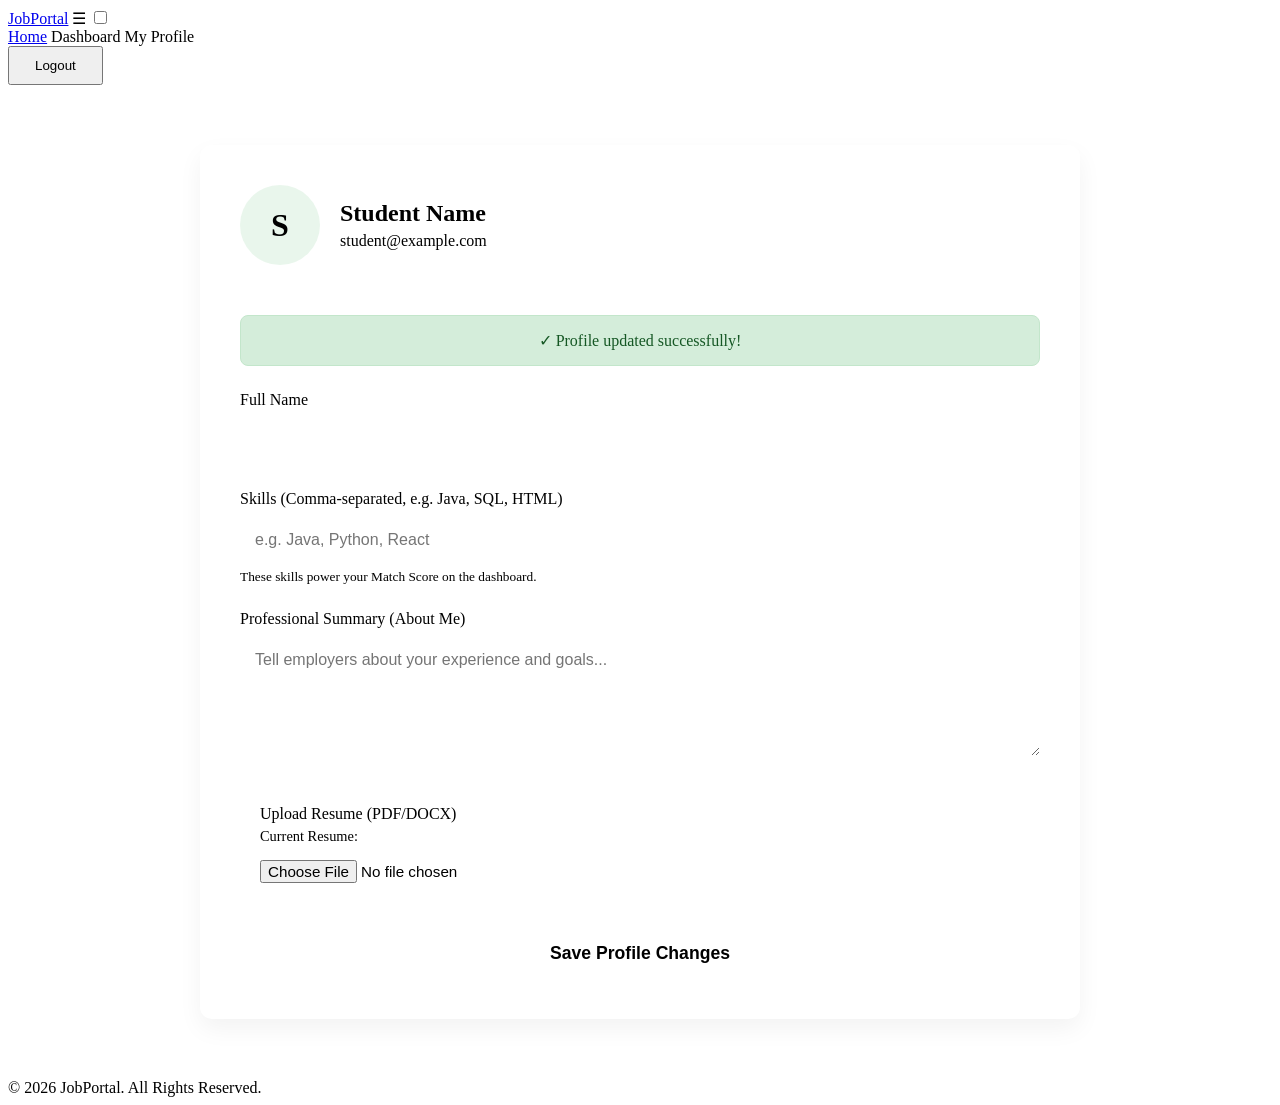
<file: src/main/resources/templates/student/profile.html>
<!DOCTYPE html>
<html xmlns:th="http://www.thymeleaf.org">
<head>
    <title>My Profile - Job Portal</title>
    <link rel="stylesheet" th:href="@{/css/modern.css}">
    <meta name="viewport" content="width=device-width, initial-scale=1.0">
    <style>
        .profile-container {
            max-width: 800px;
            margin: 60px auto;
            background: var(--white);
            padding: 40px;
            border-radius: 12px;
            box-shadow: 0 10px 25px rgba(0,0,0,0.05);
            border: 1px solid var(--border-color);
        }
        .profile-header {
            display: flex;
            align-items: center;
            gap: 20px;
            margin-bottom: 30px;
            padding-bottom: 20px;
            border-bottom: 1px solid var(--border-color);
        }
        .profile-avatar {
            width: 80px;
            height: 80px;
            background: rgba(40, 167, 69, 0.1);
            color: var(--primary-color);
            border-radius: 50%;
            display: flex;
            align-items: center;
            justify-content: center;
            font-size: 32px;
            font-weight: bold;
        }
        .form-group {
            margin-bottom: 25px;
        }
        .form-group label {
            display: block;
            margin-bottom: 8px;
            font-weight: 500;
            color: var(--text-color);
        }
        .form-group input[type="text"], 
        .form-group textarea {
            width: 100%;
            padding: 15px;
            border: 1px solid var(--border-color);
            border-radius: 8px;
            font-size: 1rem;
            font-family: 'Inter', sans-serif;
            box-sizing: border-box;
            outline: none;
            transition: border-color 0.3s;
        }
        .form-group input[type="text"]:focus, 
        .form-group textarea:focus {
            border-color: var(--primary-color);
        }
        .form-group input[type="file"] {
            display: block;
            margin-top: 10px;
            font-size: 0.95rem;
        }
        .btn-update {
            background: var(--primary-color);
            color: var(--white);
            border: none;
            padding: 15px 30px;
            font-size: 1.1rem;
            font-weight: 600;
            border-radius: 8px;
            cursor: pointer;
            transition: background 0.3s ease;
            width: 100%;
        }
        .btn-update:hover {
            background: var(--primary-hover);
        }
        .alert {
            padding: 15px;
            border-radius: 8px;
            margin-bottom: 25px;
            background: #d4edda;
            color: #155724;
            border: 1px solid #c3e6cb;
            text-align: center;
            font-weight: 500;
        }
    </style>
</head>
<body>
    <!-- NAVBAR -->
    <nav class="navbar">
        <a href="/" class="nav-logo">JobPortal</a>
        
        <label for="menu-toggle" class="menu-toggle-btn">&#9776;</label>
        <input type="checkbox" id="menu-toggle">

        <div class="nav-wrapper">
            <div class="nav-links">
                <a href="/">Home</a>
                <a th:href="@{/student/dashboard}">Dashboard</a>
                <a th:href="@{/student/profile}" style="color: var(--primary-color);">My Profile</a>
            </div>
            <div class="nav-buttons">
                <form th:action="@{/logout}" method="post" style="display: inline;">
                    <button type="submit" class="btn-pill btn-login" style="padding: 10px 25px;">Logout</button>
                </form>
            </div>
        </div>
    </nav>

    <!-- PROFILE CONTENT -->
    <div class="profile-container">
        
        <div class="profile-header">
            <div class="profile-avatar">
                <span th:text="${user.name != null ? #strings.substring(user.name,0,1) : 'S'}">S</span>
            </div>
            <div>
                <h2 style="margin: 0 0 5px 0; color: var(--text-color);" th:text="${user.name}">Student Name</h2>
                <p style="margin: 0; color: var(--text-muted);" th:text="${user.email}">student@example.com</p>
            </div>
        </div>

        <div th:if="${param.success}" class="alert">
            ✓ Profile updated successfully!
        </div>

        <form th:action="@{/student/profile/update}" method="post" enctype="multipart/form-data">
            <div class="form-group">
                <label>Full Name</label>
                <input type="text" name="name" th:value="${user.name}" required>
            </div>
            
            <div class="form-group">
                <label>Skills (Comma-separated, e.g. Java, SQL, HTML)</label>
                <input type="text" name="skills" th:value="${user.skills}" placeholder="e.g. Java, Python, React">
                <small style="color: var(--text-muted); display: block; margin-top: 5px;">These skills power your Match Score on the dashboard.</small>
            </div>
            
            <div class="form-group">
                <label>Professional Summary (About Me)</label>
                <textarea name="profileDescription" rows="5" placeholder="Tell employers about your experience and goals..." th:text="${user.profileDescription}"></textarea>
            </div>
            
            <div class="form-group" style="background: var(--bg-light); padding: 20px; border-radius: 8px; border: 1px dashed var(--border-color);">
                <label style="margin-bottom: 0;">Upload Resume (PDF/DOCX)</label>
                <p th:if="${user.resumePath}" style="font-size: 0.9rem; color: var(--text-muted); margin: 5px 0 15px 0;">
                    Current Resume: <strong th:text="${user.resumePath}" style="color: var(--primary-color);"></strong>
                </p>
                <input type="file" name="resume">
            </div>
            
            <button type="submit" class="btn-update">Save Profile Changes</button>
        </form>
    </div>

    <!-- FOOTER -->
    <footer class="footer" style="margin-top: 60px;">
        <div class="footer-bottom" style="border-top: none;">
            &copy; 2026 JobPortal. All Rights Reserved.
        </div>
    </footer>
</body>
</html>
</file>
